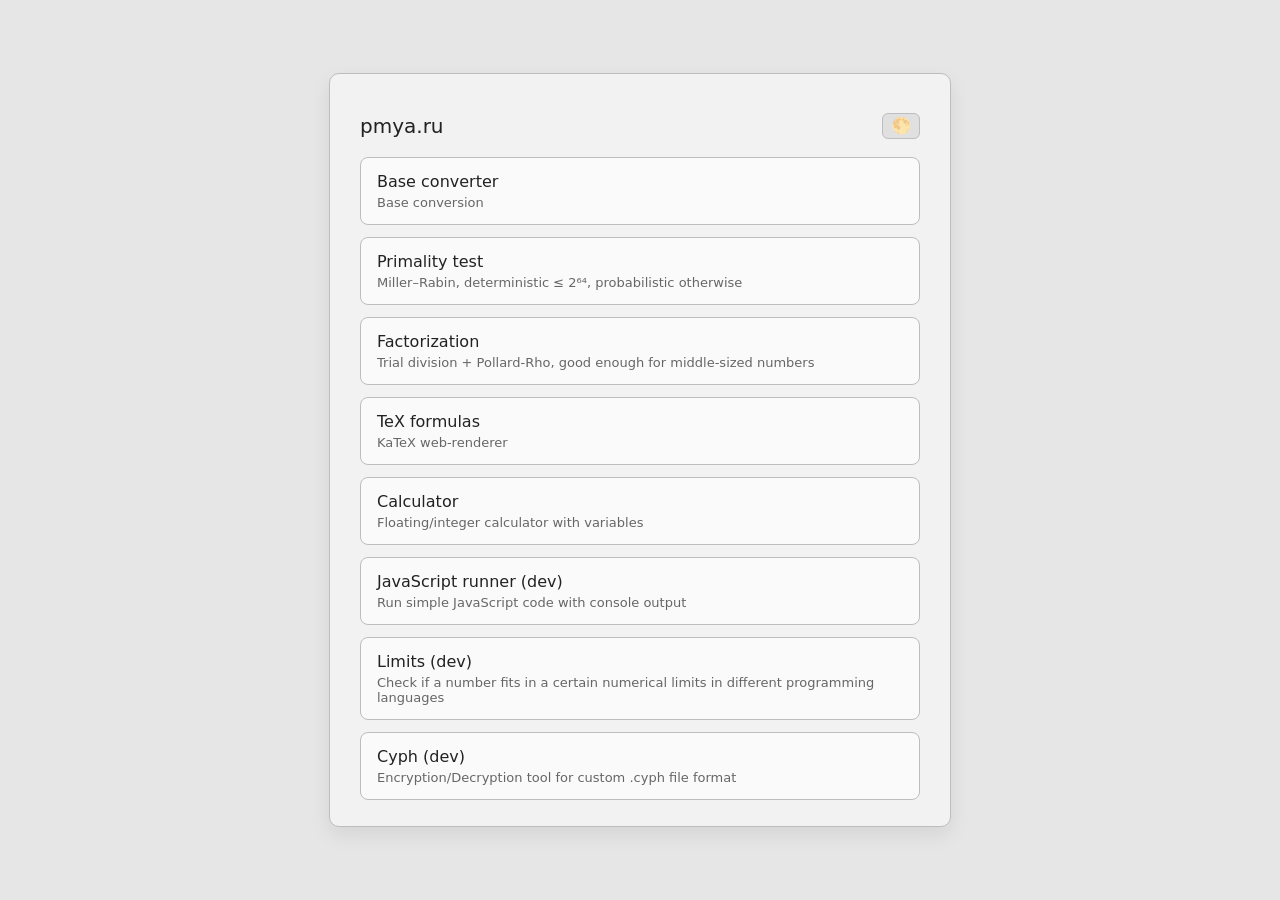
<file: index.html>
<!doctype html>
<html lang="en">
<head>
  <meta charset="utf-8">
  <title>pmya.ru — simple static math and programming tools</title>
  <meta name="description" content="Collection of simple static web tools for everyday mathematical and programming tasks.">
  <link rel="icon" href="/favicon.ico" sizes="any">
  <style>
    :root {
      --bg: #e6e6e6;
      --panel: #f2f2f2;
      --border: #bdbdbd;
      --text: #222;
      --muted: #666;
      --item-bg: #fafafa;
      --item-hover: #ffffff;
      --toggle-bg: #e0e0e0;
    }


    html, body {
      margin: 0;
      padding: 0;
      height: 100%;
      background: var(--bg);
      font-family: system-ui, -apple-system, Segoe UI, Roboto, sans-serif;
      color: var(--text);
    }

    body {
      display: flex;
      align-items: center;
      justify-content: center;
    }

    .panel {
      background: var(--panel);
      border: 1px solid var(--border);
      border-radius: 10px;
      padding: 26px 30px;
      box-shadow: 0 8px 20px rgba(0,0,0,0.08);
      width: 560px;
      max-width: 92%;
    }

    .title {
      font-size: 20px;
      font-weight: 500;
      margin-bottom: 18px;
      display: flex;
      align-items: center;
      justify-content: space-between;
    }

    .toggle {
      background: var(--toggle-bg);
      border: 1px solid var(--border);
      border-radius: 6px;
      padding: 4px 8px;
      cursor: pointer;
      font-size: 16px;
      line-height: 1;
      color: var(--text);
    }

    .toggle:hover {
      opacity: 0.8;
    }

    .subtitle {
      font-size: 13px;
      color: var(--muted);
      margin-bottom: 18px;
    }

    .list {
      display: flex;
      flex-direction: column;
      gap: 12px;
    }

    a.item {
      display: block;
      text-decoration: none;
      color: inherit;
      border: 1px solid var(--border);
      border-radius: 8px;
      padding: 14px 16px;
      background: var(--item-bg);
    }

    a.item:hover {
      background: var(--item-hover);
    }

    .item-title {
      font-size: 16px;
      font-weight: 500;
      margin-bottom: 4px;
    }

    .item-desc {
      font-size: 13px;
      color: var(--muted);
    }

    @media (max-width: 480px) {
      body {
        align-items: flex-start;
        padding: 16px;
      }

      .panel {
        width: 100%;
        max-width: 100%;
        padding: 18px 16px;
        border-radius: 12px;
      }

      .title {
        font-size: 22px;
        margin-bottom: 14px;
      }

      .list {
        gap: 12px;
      }

      a.item {
        padding: 16px 16px;
        border-radius: 12px;
        min-height: 56px;
      }

      .item-title {
        font-size: 18px;
        margin-bottom: 6px;
      }

      .item-desc {
        font-size: 14px;
      }
    }

    @media (hover: none) {
      a.item:active {
        background: var(--item-hover);
      }
    }
  </style>
  <link rel="stylesheet" href="./theme.css">
  <script src="./theme.js"></script>
</head>

<body>
  <div class="panel">
    <h1 class="title">
      pmya.ru
      <button class="toggle" id="theme-toggle" aria-label="Toggle dark mode">☀️</button>
    </h1>

    <div class="list">
      <a class="item" href="./convert/">
        <div class="item-title">Base converter</div>
        <div class="item-desc">Base conversion</div>
      </a>
      <a class="item" href="./primetest/">
        <div class="item-title">Primality test</div>
        <div class="item-desc">Miller–Rabin, deterministic ≤ 2⁶⁴, probabilistic otherwise</div>
      </a>
      <a class="item" href="./factor/">
        <div class="item-title">Factorization</div>
        <div class="item-desc">Trial division + Pollard-Rho, good enough for middle-sized numbers</div>
      </a>
      <a class="item" href="./texfast/">
        <div class="item-title">TeX formulas</div>
        <div class="item-desc">KaTeX web-renderer</div>
      </a>
      <a class="item" href="./calc/">
        <div class="item-title">Calculator</div>
        <div class="item-desc">Floating/integer calculator with variables</div>
      </a>
      <a class="item" href="./JS_runner/">
        <div class="item-title">JavaScript runner (dev)</div>
        <div class="item-desc">Run simple JavaScript code with console output</div>
      </a>
      <a class="item" href="./limits/">
        <div class="item-title">Limits (dev)</div>
        <div class="item-desc">Check if a number fits in a certain numerical limits in different programming languages</div>
      </a>
      <a class="item" href="./cyph/">
        <div class="item-title">Cyph (dev)</div>
        <div class="item-desc">Encryption/Decryption tool for custom .cyph file format</div>
      </a>
    </div>
  </div>

  <script src="mobile.js"></script>
  <script>
    if ("serviceWorker" in navigator) {
      navigator.serviceWorker.register("/sw.js");
    }
  </script>
</body>
</html>
</file>
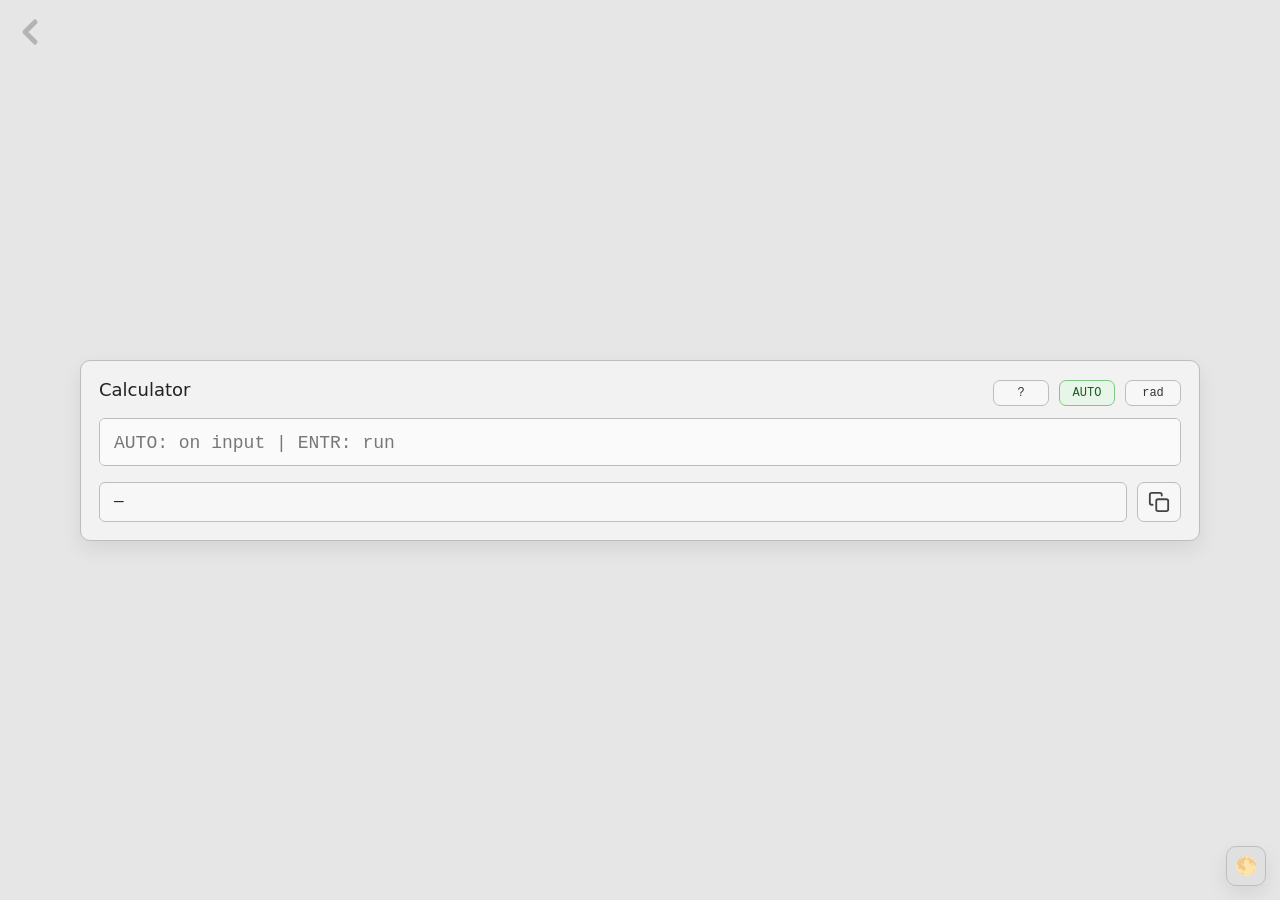
<file: calc/index.html>
<!doctype html>
<html lang="ru">
<head>
  <meta charset="utf-8">
  <meta name="viewport" content="width=device-width,initial-scale=1">
  <title>Calculator</title>
  <link rel="stylesheet" href="./style.css">
  <link rel="stylesheet" href="../theme.css">
  <script src="../theme.js"></script>
</head>

<body>
    <a href="../" class="nav-home" aria-label="home">
    <svg viewBox="0 0 24 24" width="40" height="40"
         fill="none" stroke="currentColor" stroke-width="3"
         stroke-linecap="round" stroke-linejoin="round">
      <polyline points="15 18 9 12 15 6"></polyline>
    </svg>
  </a>

  <div class="layout">
    <div class="panel panel-help" id="helpPanel" style="display:none">
      <div class="help-head">
        <div class="help-title">Help</div>
        <button class="btn" id="btnHelpClose">close</button>
      </div>

      <div class="help-body">
        <div class="help-section">
          <div class="help-h">Operators</div>
          <div class="help-line"><span class="mono">+ - * / % ^ !</span></div>
        </div>

        <div class="help-section">
          <div class="help-h">Constants</div>
          <div class="help-line"><span class="mono">pi, e, phi</span></div>
          <div class="help-line"><span class="mono">ans</span> previous answer</div>
        </div>

        <div class="help-section">
          <div class="help-h">BigInt functions</div>
          <div class="help-line"><span class="mono">gcd(a,b), lcm(a,b)</span></div>
          <div class="help-line"><span class="mono">powmod(a,e,m)</span></div>
          <div class="help-line"><span class="mono">C(n,k), fib(n)</span></div>
          <div class="help-line"><span class="mono">sqrt(n), abs(n)</span></div>
        </div>

        <div class="help-section">
          <div class="help-h">Double functions</div>
          <div class="help-line"><span class="mono">sin(x), cos(x), tan(x), tg(x), ctg(x)</span></div>
          <div class="help-line"><span class="mono">arcsin(x), arccos(x), arctan(x), arctg(x), arcctg(x), arccot(x)</span></div>
          <div class="help-line"><span class="mono">ln(x), lg(x), log(base, x)</span></div>
          <div class="help-line"><span class="mono">sqrt(x), abs(x)</span></div>
          <div class="help-line"><span class="mono">ceil(x), floor(x), round(x)</span></div>
        </div>

        <div class="help-section">
          <div class="help-h">Directives</div>
          <div class="help-line"><span class="mono">#deg #rad</span> — trigonometry mode</div>
          <div class="help-line"><span class="mono">#clear</span>, <span class="mono">#cls</span> — clear variables and reset <span class="mono">ans</span></div>
          <div class="help-line"><span class="mono">#timeout=&lt;ms&gt;</span> — execution time limit</div>
          <div class="help-line"><span class="mono">#repeat n</span> — repeat following block <span class="mono">n</span> times</div>
          <div class="help-line"><span class="mono">#repeat n m</span> — repeat next <span class="mono">n</span> lines <span class="mono">m</span> times</div>
        </div>

        <div class="help-section">
          <div class="help-h">Input</div>
          <div class="help-line"><span class="mono">AUTO</span> — run on input</div>
          <div class="help-line"><span class="mono">ENTR</span> — run (when AUTO off)</div>
        </div>
      </div>
    </div>

    <div class="panel panel-calc">
      <div class="top">
        <div class="title">
          Calculator <span class="mode" id="modeBadge"></span>
        </div>
        <div class="tools">
          <button class="btn" id="btnHelp" aria-label="help" title="Help">?</button>
          <button class="btn on" id="btnAuto" title="Auto run on input">AUTO</button>
          <button class="btn" id="btnDeg">rad</button>
        </div>
      </div>

      <textarea id="expr" class="expr" rows="1" spellcheck="false" autocomplete="off"
        placeholder="AUTO: on input | ENTR: run"></textarea>

      <div class="result-row">
        <div id="out" class="result ok">—</div>
        <button class="clip" id="btnCopy" aria-label="copy result" title="Copy">
          <svg viewBox="0 0 24 24" width="22" height="22"
               fill="none" stroke="currentColor" stroke-width="2"
               stroke-linecap="round" stroke-linejoin="round">
            <rect x="9" y="9" width="13" height="13" rx="2"></rect>
            <path d="M5 15H4a2 2 0 0 1-2-2V4a2 2 0 0 1 2-2h9a2 2 0 0 1 2 2v1"></path>
          </svg>
        </button>
      </div>
    </div>

    <div class="panel panel-vars" id="varsPanel" style="display:none">
      <div class="vars-head">
        <div class="vars-title">Variables</div>
        <button class="btn" id="btnVarsClear">clear</button>
      </div>
      <pre id="vars_list" class="vars"></pre>
    </div>
  </div>

  <script src="./evl.js"></script>
  <script>
    (() => {
      const $ = (id) => document.getElementById(id);

      const exprEl = $("expr");
      const outEl = $("out");
      const modeBadge = $("modeBadge");

      const varsPanel = $("varsPanel");
      const varsList = $("vars_list");
      const btnVarsClear = $("btnVarsClear");

      const btnDeg = $("btnDeg");
      const btnAuto = $("btnAuto");
      const btnCopy = $("btnCopy");

      const helpPanel = $("helpPanel");
      const btnHelp = $("btnHelp");
      const btnHelpClose = $("btnHelpClose");

      let autoRun = true;

      function autosize(){
        exprEl.style.height = "0px";
        exprEl.style.height = exprEl.scrollHeight + "px";
      }

      function refreshMode(){
        if (!window.evl || typeof evl.detect_mode !== "function") { modeBadge.textContent = ""; return; }
        const m = evl.detect_mode(exprEl.value || "");
        modeBadge.textContent = m ? ("— " + m) : "";
      }

      function refreshVarsVisibility(){
        if (!window.evl) { varsPanel.style.display = "none"; return; }
        const fk = Object.keys(evl.float_variables || {}).length;
        const bk = Object.keys(evl.bigint_variables || {}).length;
        varsPanel.style.display = (fk + bk) ? "block" : "none";
      }

      function refreshOutClass(){
        const t = (outEl.textContent || "");
        const isErr = /unknown|undefined|mismatch|insufficient|division|stack|error/i.test(t);
        outEl.classList.toggle("err", isErr);
        outEl.classList.toggle("ok", !isErr);
      }

      function setAuto(on){
        autoRun = !!on;
        btnAuto.classList.toggle("on", autoRun);
        btnAuto.textContent = autoRun ? "AUTO" : "ENTR";
        if (window.evl && typeof evl.set_auto_mode === "function") evl.set_auto_mode(autoRun);
      }

      btnDeg.addEventListener("click", () => {
        if (!window.evl) return;
        evl.trig_mode_degrees = !evl.trig_mode_degrees;
        btnDeg.textContent = evl.trig_mode_degrees ? "DEG" : "RAD";
        btnDeg.classList.toggle("on", evl.trig_mode_degrees);
        if (autoRun && window.evl_run) window.evl_run();
      });

      btnAuto.addEventListener("click", () => setAuto(!autoRun));

      btnCopy.addEventListener("click", async () => {
        const text = (outEl.textContent || "").trim();
        if (!text || text === "—") return;
        try { await navigator.clipboard.writeText(text); } catch {}
      });

      btnVarsClear.addEventListener("click", () => {
        if (!window.evl || typeof evl.clear_variables !== "function") return;
        evl.clear_variables();
        varsList.textContent = "";
        refreshVarsVisibility();
      });

      function toggleHelp(on){
        const show = (on != null) ? !!on : (helpPanel.style.display === "none");
        helpPanel.style.display = show ? "block" : "none";
      }

      btnHelp.addEventListener("click", () => toggleHelp());
      btnHelpClose.addEventListener("click", () => toggleHelp(false));

      document.addEventListener("keydown", (e) => {
        if (e.key === "Escape") toggleHelp(false);
      });

      const mo = new MutationObserver(() => {
        refreshOutClass();
        refreshVarsVisibility();
      });
      mo.observe(outEl, { childList: true, characterData: true, subtree: true });
      mo.observe(varsList, { childList: true, characterData: true, subtree: true });

      exprEl.addEventListener("input", () => {
        autosize();
        refreshMode();
        if (autoRun && window.evl_run) window.evl_run();
      });

      autosize();
      refreshMode();
      refreshOutClass();
      refreshVarsVisibility();
      setAuto(true);
    })();
  </script>

  <script src="mobile.js"></script>
  <script>
    if ("serviceWorker" in navigator) {
      navigator.serviceWorker.register("./sw.js");
    }
  </script>
</body>
</html>
</file>
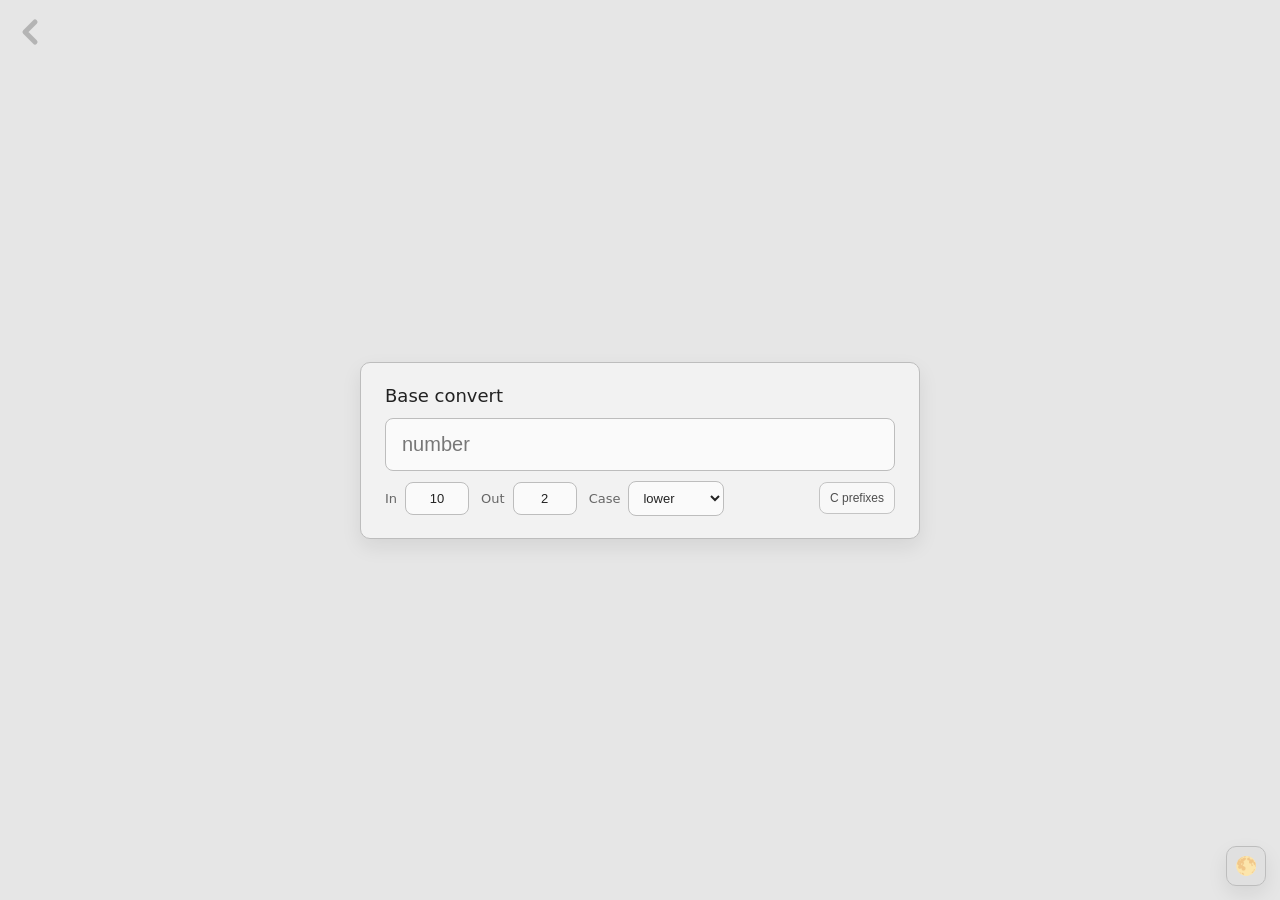
<file: convert/index.html>
<!DOCTYPE html>
<html lang="ru">
<head>
  <meta charset="utf-8">
  <title>Base Convert</title>
  <meta name="viewport" content="width=device-width,initial-scale=1,viewport-fit=cover">

  <style>
    :root{
      --bg:#e6e6e6;
      --panel:#f2f2f2;
      --border:#bdbdbd;
      --text:#222;
      --placeholder:#777;
      --focus:#888;
    }

    *{box-sizing:border-box}

    html,body{
      margin:0;
      padding:0;
      height:100%;
      background:var(--bg);
      font-family:system-ui,-apple-system,Segoe UI,Roboto,sans-serif;
      color:var(--text);
    }

    body{
      display:flex;
      align-items:center;
      justify-content:center;
      padding:18px;
    }

   /* home arrow */
    .nav-home{
      position:fixed;
      top:12px;
      left:10px;
      color:var(--nav);
      opacity:.3;
    }
    .nav-home:hover{opacity:1;color:var(--nav)}

    /* card */
    .panel{
      background:var(--panel);
      border:1px solid var(--border);
      border-radius:10px;
      padding:22px 24px;
      box-shadow:0 8px 20px rgba(0,0,0,.08);
      width:560px;
      max-width:92%;
    }

    .title{
      display:flex;
      align-items:baseline;
      gap:10px;
      margin:0 0 12px;
      font-size:18px;
      font-weight:500;
    }

    .meta{
      margin-left:auto;
      font-size:13px;
      color:var(--muted);
      white-space:nowrap;
      font-weight:400;
    }

    /* main input */
    .inp{
      width:100%;
      padding:14px 16px;
      font-size:20px;
      border-radius:8px;
      border:1px solid var(--border);
      background:var(--surface);
      color:var(--text);
      outline:none;
    }
    .inp::placeholder{color:var(--placeholder)}
    .inp:focus{border-color:var(--focus);background:var(--surface-hover)}

    /* controls */
    .bar{
      margin-top:10px;
      display:flex;
      align-items:center;
      gap:12px;
      flex-wrap:wrap;
    }

    .ctl{
      display:flex;
      align-items:center;
      gap:8px;
      font-size:13px;
      color:var(--muted);
    }

    .mini{
      width:64px;
      padding:8px 10px;
      font-size:13px;
      border-radius:8px;
      border:1px solid var(--border);
      background:var(--surface);
      color:var(--text);
      outline:none;
      text-align:center;
      font-variant-numeric:tabular-nums;
    }
    .mini:focus{border-color:var(--focus);background:var(--surface-hover)}

    select.mini{
      width:96px;
      text-align:left;
    }

    .btnTop{
      margin-left:auto;
      border:1px solid var(--border);
      background:var(--surface);
      color:var(--strong-text);
      border-radius:8px;
      padding:8px 10px;
      font-size:12px;
      cursor:pointer;
      opacity:.85;
      user-select:none;
      white-space:nowrap;
    }
    .btnTop:hover{opacity:1}
    .btnTop:active{transform:translateY(1px)}

    /* result */
    .result{
      margin-top:14px;
      padding:10px 14px;
      border-radius:6px;
      font-size:14px;
      border:1px solid var(--border);
      background:var(--surface-2);
    }
    .result.invalid{background:var(--surface-3);color:var(--nav)}

    .line{
      display:flex;
      align-items:flex-start;
      gap:10px;
      padding:6px 0;
      border-top:1px solid var(--line);
    }
    .line:first-child{border-top:none;padding-top:0}

    .k{
      width:72px;
      flex:0 0 72px;
      color:var(--subtle-text);
      font-variant-numeric:tabular-nums;
    }

    .v{
      flex:1 1 auto;
      word-break:break-all;
      font-family:ui-monospace,SFMono-Regular,Menlo,Monaco,Consolas,"Courier New",monospace;
      font-size:13px;
      color:var(--text);
    }

    .btn{
      border:1px solid var(--border);
      background:var(--surface);
      color:var(--strong-text);
      border-radius:8px;
      padding:6px 10px;
      font-size:12px;
      cursor:pointer;
      opacity:.85;
      user-select:none;
      white-space:nowrap;
    }
    .btn:hover{opacity:1}
    .btn:active{transform:translateY(1px)}

    /* ---------- mobile ---------- */
    @media (max-width:700px){
      body{
        justify-content:flex-start;
      }

      .panel{
        margin-top:8px;
      }

      input, select, button{
        font-size:16px;
        min-height:44px;
      }

      .btnTop{
        margin-left:0;
      }

      .nav-home{
        padding:6px;
      }
    }
  </style>
  <link rel="stylesheet" href="../theme.css">
  <script src="../theme.js"></script>
</head>

<body>
    <a href="../" class="nav-home" aria-label="home">
    <svg viewBox="0 0 24 24" width="40" height="40"
         fill="none" stroke="currentColor" stroke-width="3"
         stroke-linecap="round" stroke-linejoin="round">
      <polyline points="15 18 9 12 15 6"></polyline>
    </svg>
  </a>

  <div class="panel">
    <div class="title">
      Base convert
      <span class="meta" id="meta"></span>
    </div>

    <input id="inp" class="inp" type="text" placeholder="number"
           autocomplete="off" spellcheck="false">

    <div class="bar">
      <div class="ctl">In
        <input id="baseIn" class="mini" type="text" inputmode="numeric"
               value="10" autocomplete="off" spellcheck="false">
      </div>

      <div class="ctl">Out
        <input id="baseOut" class="mini" type="text" inputmode="numeric"
               value="2" autocomplete="off" spellcheck="false">
      </div>

      <div class="ctl">Case
        <select id="caseMode" class="mini">
          <option value="lower" selected>lower</option>
          <option value="upper">upper</option>
        </select>
      </div>

      <button id="cPrefixes" class="btnTop" type="button">
        C prefixes
      </button>
    </div>

    <div id="out" class="result"></div>
  </div>

  <script src="./convert.js"></script>
  <script>
    if ("serviceWorker" in navigator)
      navigator.serviceWorker.register("./sw.js");
  </script>
</body>
</html>
</file>
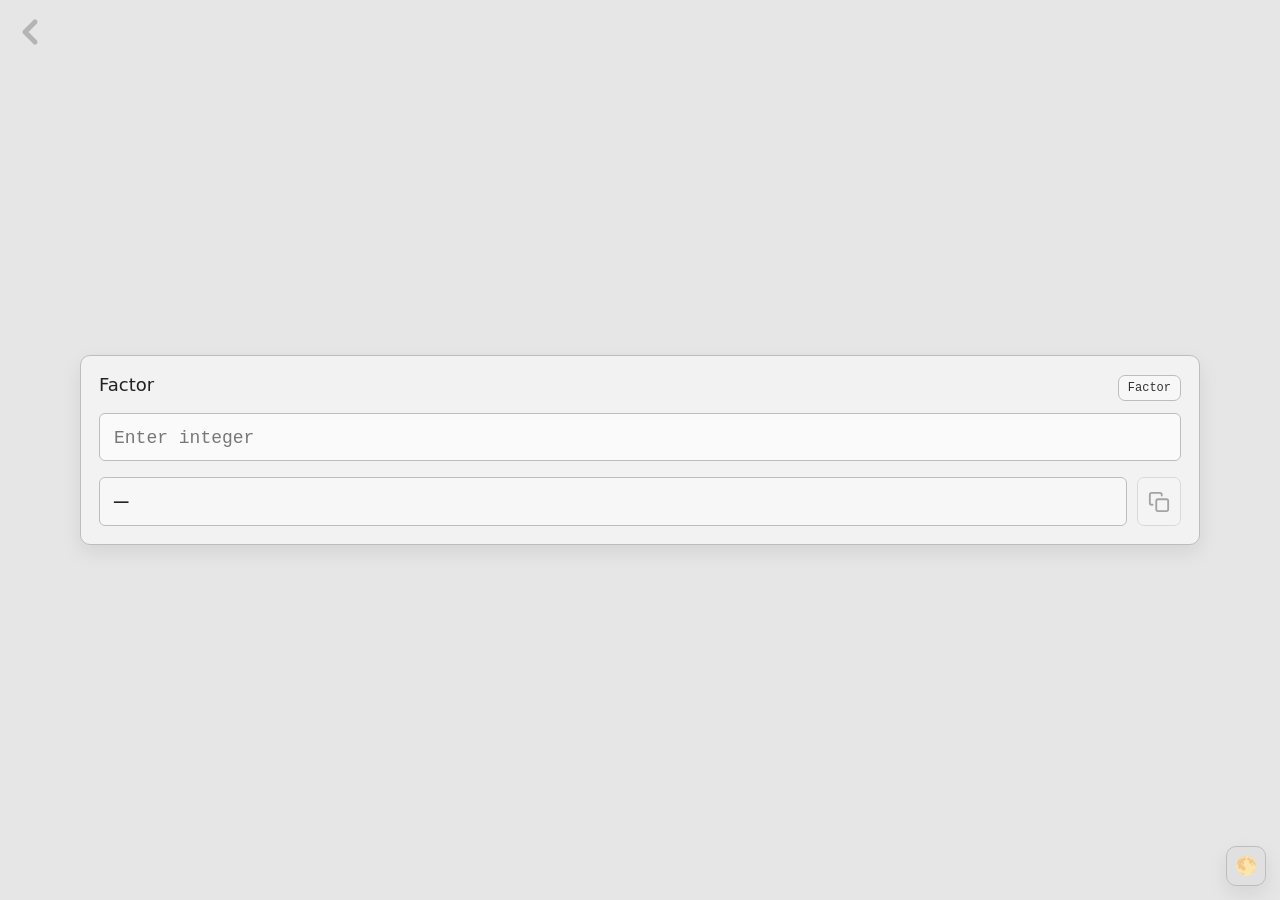
<file: factor/index.html>
<!doctype html>
<html lang="ru">
<head>
  <meta charset="utf-8">
  <meta name="viewport" content="width=device-width,initial-scale=1">
  <title>Factor</title>
  <link rel="stylesheet" href="./style.css">
  <link rel="stylesheet" href="../theme.css">
  <script src="../theme.js"></script>
</head>

<body>
    <a href="../" class="nav-home" aria-label="home">
    <svg viewBox="0 0 24 24" width="40" height="40"
         fill="none" stroke="currentColor" stroke-width="3"
         stroke-linecap="round" stroke-linejoin="round">
      <polyline points="15 18 9 12 15 6"></polyline>
    </svg>
  </a>

  <div class="layout">
    <div class="panel panel-calc">
      <div class="top">
        <div class="title">Factor</div>
        <div class="tools">
          <button class="btn" id="factorBtn" type="button">Factor</button>
        </div>
      </div>

      <textarea id="n" class="expr" rows="1" spellcheck="false" autocomplete="off"
        placeholder="Enter integer"></textarea>

      <div class="result-row">
        <div id="out" class="result ok">—</div>
        <button class="clip" id="btnCopy" aria-label="copy json" title="Copy JSON" disabled>
          <svg viewBox="0 0 24 24" width="22" height="22"
               fill="none" stroke="currentColor" stroke-width="2"
               stroke-linecap="round" stroke-linejoin="round">
            <rect x="9" y="9" width="13" height="13" rx="2"></rect>
            <path d="M5 15H4a2 2 0 0 1-2-2V4a2 2 0 0 1 2-2h9a2 2 0 0 1 2 2v1"></path>
          </svg>
        </button>
      </div>
    </div>
  </div>

  <script src="./factor.js"></script>

  <script>
    if ("serviceWorker" in navigator) {
      navigator.serviceWorker.register("./sw.js");
    }
  </script>
</body>
</html>
</file>
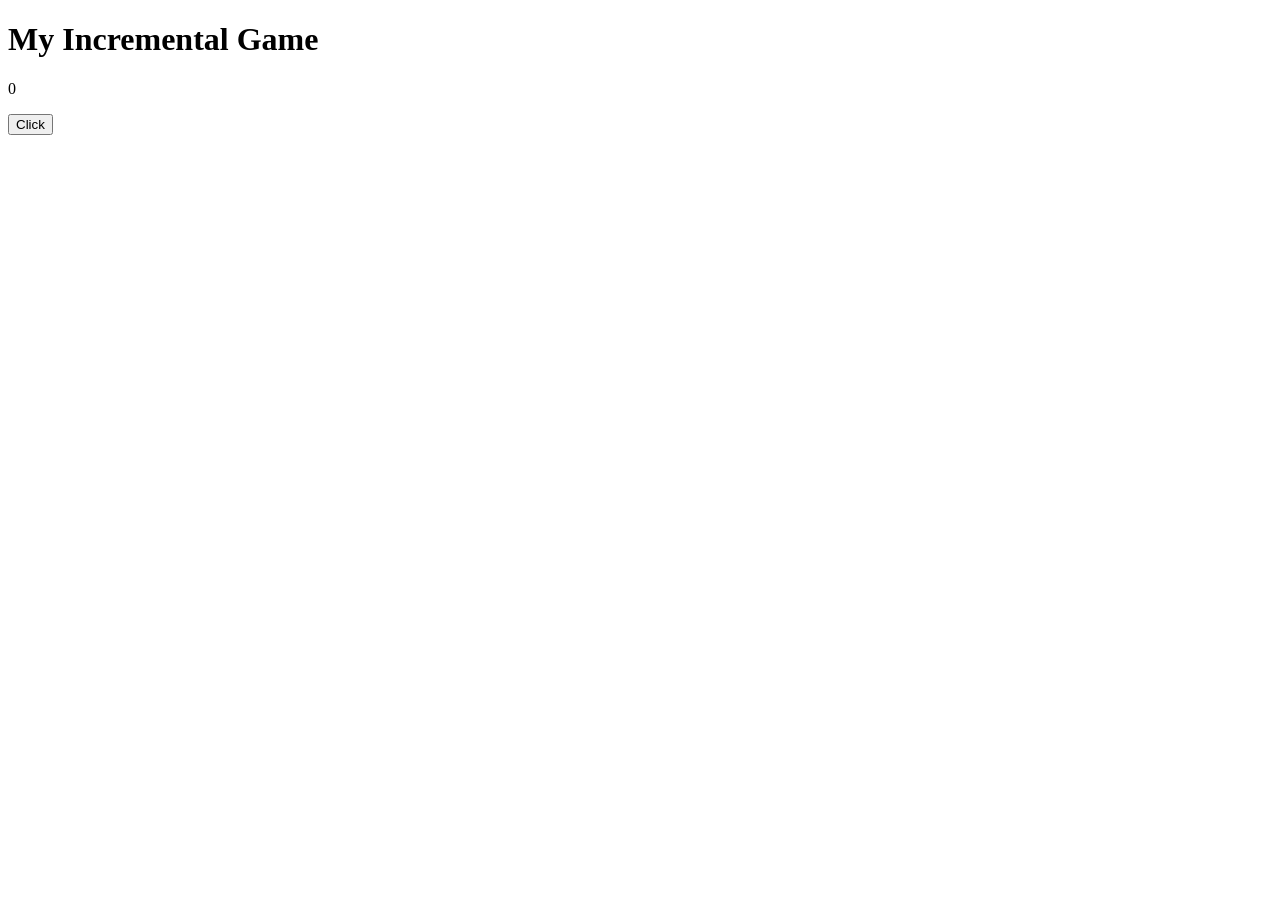
<file: game/index.html>
<!doctype html>
<html>
  <head>
    <meta charset="utf-8">
    <title>My Incremental Game</title>
  </head>

  <body>
    <h1>My Incremental Game</h1>

    <p id="score">0</p>
    <button id="clickButton">Click</button>

    <!-- Load our game code -->
    <script src="game.js"></script>
  </body>
</html>
</file>
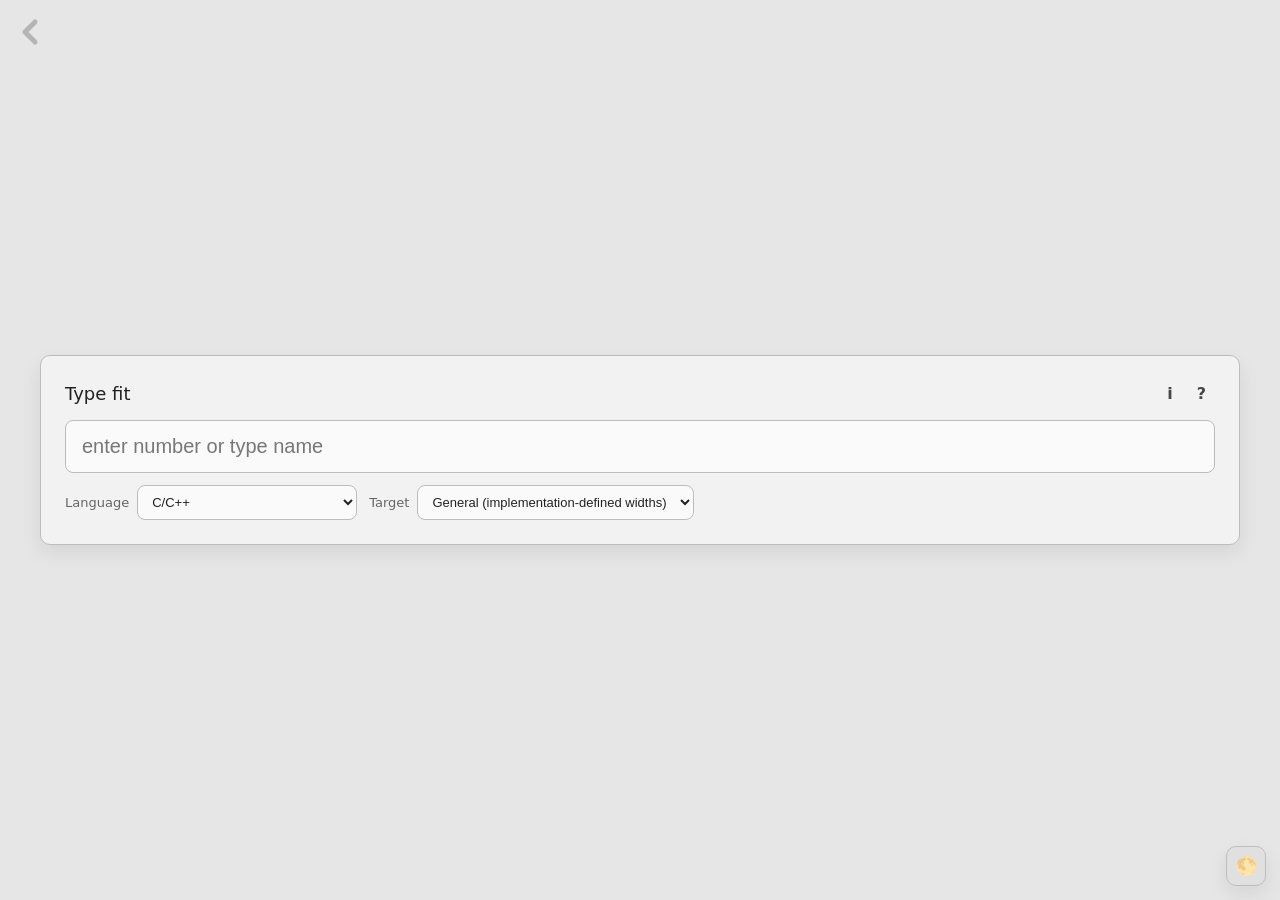
<file: limits/index.html>
<!DOCTYPE html>
<html lang="ru">
<head>
  <meta charset="utf-8">
  <title>Type fit</title>
  <meta name="viewport" content="width=device-width,initial-scale=1">
  <link rel="stylesheet" href="./style.css">
  <link rel="stylesheet" href="../theme.css">
  <script src="../theme.js"></script>
</head>

<body>
   <a href="../" class="nav-home" aria-label="home">
    <svg viewBox="0 0 24 24" width="40" height="40"
         fill="none" stroke="currentColor" stroke-width="3"
         stroke-linecap="round" stroke-linejoin="round">
      <polyline points="15 18 9 12 15 6"></polyline>
    </svg>
  </a>

  <div class="panel">
    <div class="title">
      <span class="title-text">Type fit</span>
      <span id="meta" class="meta"></span>
      <div class="title-btns">
        <button id="refsBtn" class="icon-btn" aria-label="references">i</button>
        <button id="legendBtn" class="icon-btn" aria-label="legend">?</button>
      </div>
    </div>

    <div id="legendBox" class="popover hidden" role="dialog" aria-label="legend">
      <div class="legend">
        <span><b>exact</b> — value preserved</span>
        <span><b>rounding</b> — representable with loss of precision</span>
        <span><b>conversion</b> — defined value change (e.g. unsigned wrap)</span>
        <span><b>implementation-defined</b> — depends on implementation</span>
        <span><b>reject</b> — not representable</span>
      </div>
    </div>

    <div id="refsBox" class="popover hidden" role="dialog" aria-label="references">
      <div id="refs" class="refs"></div>
    </div>

    <input
      id="inp"
      class="inp"
      type="text"
      placeholder="enter number or type name"
      autocomplete="off"
      spellcheck="false"
    >

    <div class="bar">
      <div class="ctl">
        Language
        <select id="lang"></select>
      </div>

      <div class="ctl">
        Target
        <select id="target"></select>
      </div>
    </div>

    <div id="out" class="result"></div>
  </div>

  <script src="./fit.js"></script>
  <script src="./info.js"></script>
  <script>
    if ("serviceWorker" in navigator) navigator.serviceWorker.register("./sw.js");
  </script>
</body>
</html>
</file>
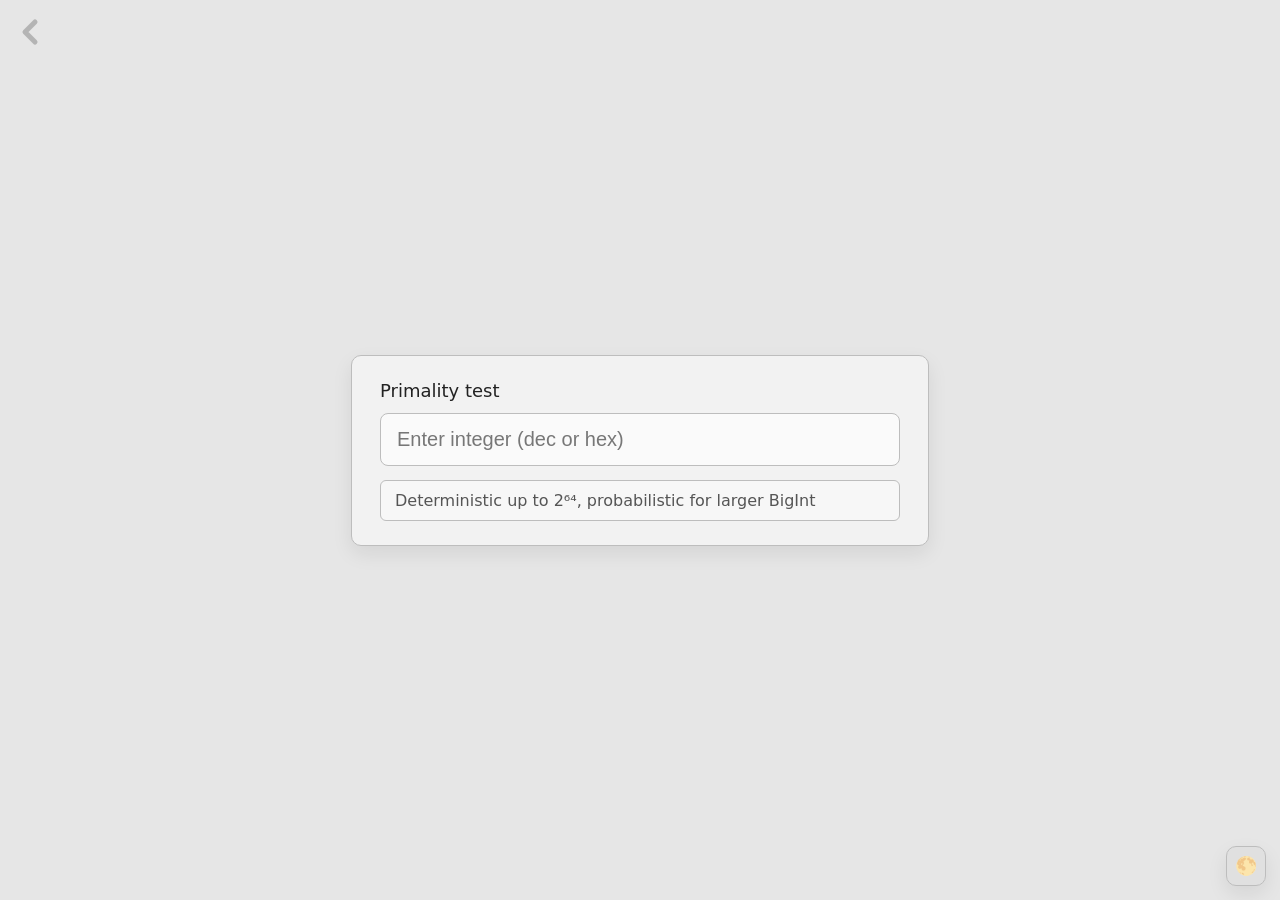
<file: primetest/index.html>
<!DOCTYPE html>
<html lang="ru">
<head>
  <meta charset="utf-8">
  <title>Primality Test</title>
  <meta name="viewport" content="width=device-width,initial-scale=1">
  <style>
    :root {
      --bg: #e6e6e6;
      --panel: #f2f2f2;
      --border: #bdbdbd;
      --text: #222;
      --placeholder: #777;
      --focus: #888;
    }

    html, body {
      margin: 0;
      padding: 0;
      height: 100%;
      background: var(--bg);
      font-family: system-ui, -apple-system, Segoe UI, Roboto, sans-serif;
      color: var(--text);
    }

    body {
      display: flex;
      align-items: center;
      justify-content: center;
    }

    .panel {
      background: var(--panel);
      border: 1px solid var(--border);
      border-radius: 10px;
      padding: 24px 28px;
      box-shadow: 0 8px 20px rgba(0,0,0,0.08);
      width: 520px;
      max-width: 90%;
    }

    .title {
      font-size: 18px;
      margin-bottom: 12px;
      font-weight: 500;
    }

    input[type="text"] {
      width: 100%;
      box-sizing: border-box;
      font-size: 20px;
      padding: 14px 16px;
      border-radius: 8px;
      border: 1px solid var(--border);
      background: var(--surface);
      color: var(--text);
      outline: none;
    }

    input[type="text"]::placeholder {
      color: var(--placeholder);
    }

    input[type="text"]:focus {
      border-color: var(--focus);
      background: var(--surface-hover);
    }

    .hint {
      margin-top: 10px;
      font-size: 13px;
      color: var(--muted);
    }
    
    .result {
    margin-top: 14px;
    padding: 10px 14px;
    border-radius: 6px;
    font-size: 16px;
    border: 1px solid var(--border);
    background: var(--surface-2);
    }

    .result.neutral {
    color: var(--subtle-text);
    }

    .result.prime {
    color: var(--success-text);
    background: var(--success-bg);
    border-color: var(--success-border);
    }

    .result.composite {
    color: var(--danger-text);
    background: var(--danger-bg);
    border-color: var(--danger-border);
    }

    .result.invalid {
    color: var(--nav);
    background: var(--surface-3);
    }

   /* home arrow */
    .nav-home{
      position:fixed;
      top:12px;
      left:10px;
      color:var(--nav);
      opacity:.3;
    }
    .nav-home:hover{opacity:1;color:var(--nav)}
        
  </style>
  <link rel="stylesheet" href="../theme.css">
  <script src="../theme.js"></script>
</head>

<body>
  <a href="../" class="nav-home" aria-label="home">
    <svg viewBox="0 0 24 24" width="40" height="40"
        fill="none" stroke="currentColor" stroke-width="3"
        stroke-linecap="round" stroke-linejoin="round">
      <polyline points="15 18 9 12 15 6"></polyline>
    </svg>
  </a>
  
  <div class="panel">
    <div class="title">
        Primality test
        <span id="digits" style="color:var(--muted); font-weight:400;"></span>
    </div>

    <input
      id="name"
      type="text"
      placeholder="Enter integer (dec or hex)"
      autocomplete="off"
      spellcheck="false"
    >
    <div id="result" class="result neutral">
    Deterministic up to 2⁶⁴, probabilistic for larger BigInt
    </div>
   
  </div>

  <script src="test.js"></script>
  <script>
  if ("serviceWorker" in navigator) {
    navigator.serviceWorker.register("./sw.js");
  }
</script>


</body>
</html>
</file>
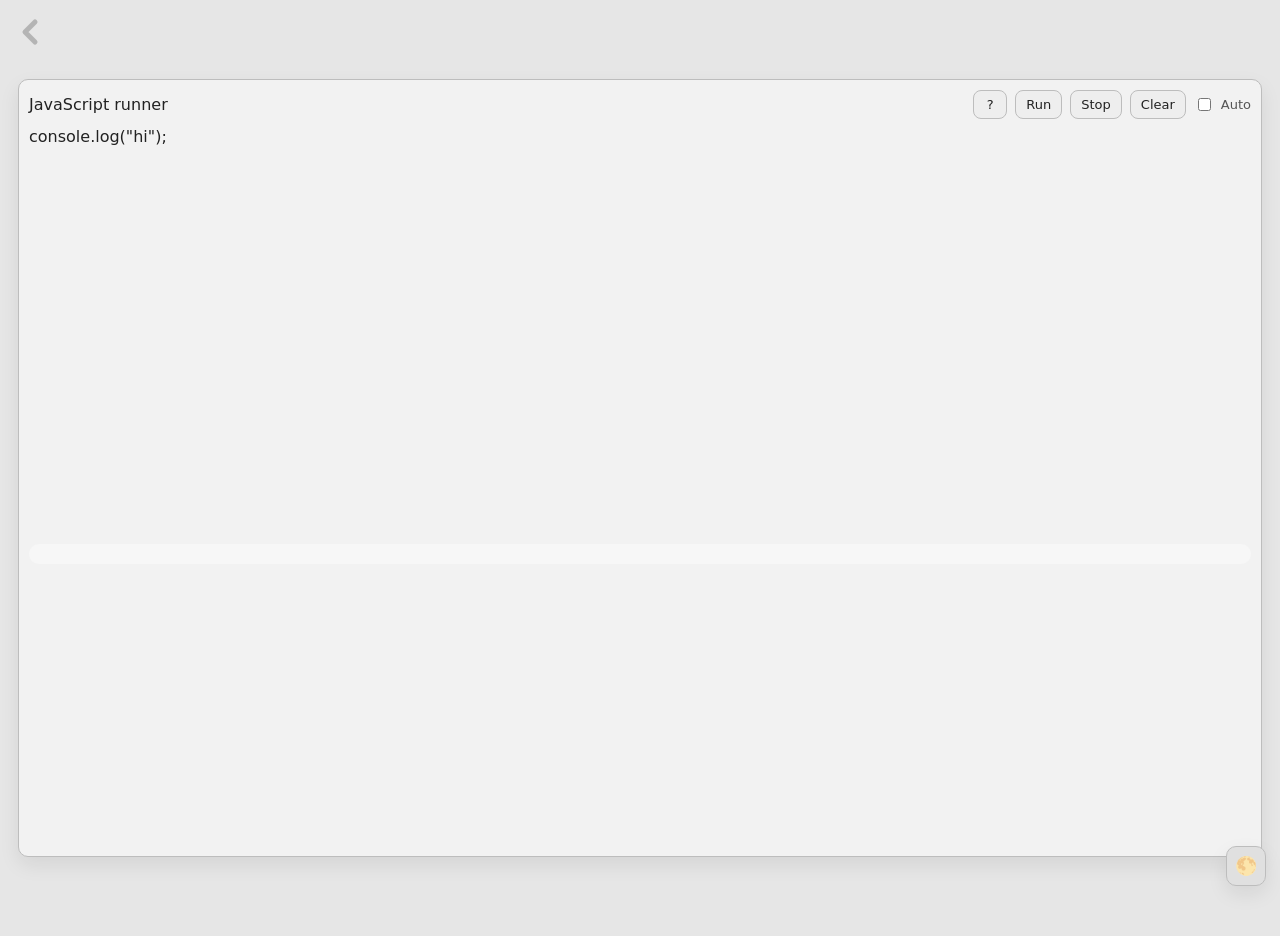
<file: JS_runner/index_nohigh.html>
<!DOCTYPE html>
<html lang="ru">
<head>
  <meta charset="utf-8">
  <meta name="viewport" content="width=device-width, initial-scale=1">
  <title>JavaScript runner</title>
  
  <link rel="stylesheet" href="./style.css">
  <link rel="stylesheet" href="../theme.css">
  <script src="../theme.js"></script>
</head>
<body>
  <a href="/" class="nav-home" aria-label="home">
    <svg viewBox="0 0 24 24" width="40" height="40"
      fill="none" stroke="currentColor" stroke-width="3"
      stroke-linecap="round" stroke-linejoin="round">
      <polyline points="15 18 9 12 15 6"></polyline>
    </svg>
  </a>

  <div class="panel" id="panel">
    <div class="title">
      <div>JavaScript runner</div>
      <div class="bar">
        <button class="btn btn-mini" id="js_help" title="Help">?</button>
        <button class="btn" id="js_run">Run</button>
        <button class="btn" id="js_stop">Stop</button>
        <button class="btn" id="js_clear">Clear</button>
        <label class="chk"><input type="checkbox" id="js_autorun">Auto</label>
      </div>
    </div>

    <div id="help_panel" hidden>
      <div class="help_grid">
        <div class="help_block">
          <h4>Как запускать</h4>
          <ul>
            <li><span class="kbd">Ctrl+Enter</span> или Run.</li>
            <li>Stop пересоздаёт sandbox (убивает зависший код).</li>
            <li>Вывод: <span class="kbd">console.log/info/warn/error</span>.</li>
            <li>Нет подсветки синтаксиса, для этого есть версия с Prism</li>
          </ul>
        </div>

        <div class="help_block">
          <h4>Ограничения</h4>
          <ul>
            <li>Код исполняется в sandboxed iframe (allow-scripts).</li>
            <li>Нет доступа к DOM этой страницы.</li>
            <li>Нет доступа к cookies / localStorage этой страницы.</li>
            <li><span class="kbd">fetch</span> упирается в CORS.</li>
            <li>Бесконечные циклы грузят CPU до Stop/закрытия вкладки.</li>
            
          </ul>
        </div>
      </div>

      <div class="help_links">
        <a href="https://developer.mozilla.org/en-US/docs/Web/JavaScript" target="_blank" rel="noopener">MDN JS</a>
        <a href="https://developer.mozilla.org/en-US/docs/Web/API/Console" target="_blank" rel="noopener">Console</a>
        <a href="https://developer.mozilla.org/en-US/docs/Web/API/Fetch_API" target="_blank" rel="noopener">Fetch</a>
      </div>
    </div>

    <div class="split">
      <div class="codewrap">
        <!-- textarea editor: keeps native Ctrl+Z/Ctrl+Y -->
        <textarea id="js_code" spellcheck="false" autocomplete="off" autocapitalize="off"
          aria-label="JavaScript code editor"
          style="width:100%;height:100%;resize:none;border:0;outline:0;background:transparent;color:inherit;font:inherit;padding:0;margin:0;"></textarea>
      </div>
      <pre id="js_console" tabindex="0"></pre>
    </div>

    <iframe id="js_sandbox" sandbox="allow-scripts" style="display:none"></iframe>
  </div>

  <script>
  (() => {
    const codeEl = document.getElementById("js_code");
    const outEl  = document.getElementById("js_console");
    const runBtn = document.getElementById("js_run");
    const stopBtn= document.getElementById("js_stop");
    const clrBtn = document.getElementById("js_clear");
    const autoEl = document.getElementById("js_autorun");
    const helpBtn = document.getElementById("js_help");
    const helpPanel = document.getElementById("help_panel");

    const KEY = "jsrunner_code_v1";
    const HELPKEY = "jsrunner_help_open_v1";

    let fr = document.getElementById("js_sandbox");
    let tRun = 0;

    function getText(){ return codeEl.value.replace(/\r/g, ""); }
    function setText(s){ codeEl.value = s; }

    function fmt(x){
      if (x instanceof Error) return x.stack || x.message || String(x);
      if (typeof x === "string") return x;
      try { return JSON.stringify(x); } catch { return String(x); }
    }

    function print(type, args){
      const msg = (args || []).map(fmt).join(" ");
      outEl.textContent += (type ? (type + ": ") : "") + msg + "\n";
      outEl.scrollTop = outEl.scrollHeight;
    }

    function stop(){
      const p = fr.parentNode;
      const nf = fr.cloneNode(false);
      nf.id = fr.id;
      nf.sandbox = fr.sandbox;
      nf.style.display = "none";
      p.replaceChild(nf, fr);
      fr = nf;
    }

    function run(){
      outEl.textContent = "";
      const user = getText();

      const src = `<!doctype html><meta charset="utf-8">
<script>
(() => {
  const send = (type, args) => parent.postMessage({__jsrunner:1,type,args}, "*");
  const wrap = (fn, type) => (...a) => {
    try { send(type, a); } catch {}
    try { fn(...a); } catch {}
  };

  console.log   = wrap(console.log, "");
  console.info  = wrap(console.info, "info");
  console.warn  = wrap(console.warn, "warn");
  console.error = wrap(console.error, "error");

  addEventListener("error", e => {
    send("error", [e.message + " @ " + e.filename + ":" + e.lineno + ":" + e.colno]);
  });

  addEventListener("unhandledrejection", e => {
    send("error", [String(e.reason)]);
  });

  const __t0 = performance.now();

  try {
${user}
  } catch (e) {
    send("error", [e && (e.stack || e.message) ? (e.stack || e.message) : String(e)]);
  }

  const __dt = performance.now() - __t0;

  let __s;
  if (__dt >= 1000)       __s = (__dt / 1000).toFixed(2) + "s";
  else if (__dt >= 1)     __s = (__dt).toFixed(2) + "ms";
  else                    __s = (__dt * 1000).toFixed(2) + "us";

  send("info", ["exec time:", __s]);
})();
<\/script>`;

      fr.srcdoc = src;
      try { localStorage.setItem(KEY, user); } catch {}
    }

    function scheduleRun(){
      clearTimeout(tRun);
      tRun = setTimeout(run, 120);
    }

    addEventListener("message", (e) => {
      if (e.source !== fr.contentWindow) return;
      const d = e.data;
      if (!d || d.__jsrunner !== 1) return;
      print(d.type === "log" ? "" : d.type, d.args);
    });

    function setHelpOpen(open){
      helpPanel.hidden = !open;
      try{ localStorage.setItem(HELPKEY, open ? "1" : "0"); }catch{}
    }

    helpBtn.addEventListener("click", () => setHelpOpen(helpPanel.hidden));

    setText((() => {
      try{ return localStorage.getItem(KEY) || 'console.log("hi");\n'; } catch { return 'console.log("hi");\n'; }
    })());

    const savedHelp = (() => {
      try{ return localStorage.getItem(HELPKEY) === "1"; }catch{ return false; }
    })();
    setHelpOpen(savedHelp);

    runBtn.addEventListener("click", run);
    stopBtn.addEventListener("click", stop);
    clrBtn.addEventListener("click", () => { outEl.textContent = ""; });

    codeEl.addEventListener("input", () => {
      if (autoEl.checked) scheduleRun();
    });

    codeEl.addEventListener("keydown", (e) => {
      if (e.key === "Enter" && e.ctrlKey){
        e.preventDefault();
        run();
      }
      if (e.key === "Tab"){
        e.preventDefault();
        const s = codeEl.selectionStart;
        const e2 = codeEl.selectionEnd;
        const v = codeEl.value;
        codeEl.value = v.slice(0, s) + "  " + v.slice(e2);
        codeEl.selectionStart = codeEl.selectionEnd = s + 2;
      }
    });

    if ("serviceWorker" in navigator) {
      navigator.serviceWorker.register("./sw.js");
    }
  })();
  </script>
</body>
</html>
</file>
<file: theme.css>
:root {
  --bg: #e6e6e6;
  --panel: #f2f2f2;
  --panel2: #fafafa;
  --border: #bdbdbd;
  --text: #222;
  --muted: #666;
  --placeholder: #777;
  --focus: #888;
  --shadow: 0 8px 20px rgba(0,0,0,.08);

  --item-bg: #fafafa;
  --item-hover: #ffffff;
  --toggle-bg: #e0e0e0;

  --surface: #fafafa;
  --surface-2: #f7f7f7;
  --surface-3: #eeeeee;
  --surface-hover: #ffffff;
  --line: rgba(0,0,0,.06);

  --nav: #444;
  --subtle-text: #555;
  --strong-text: #333;
  --link: #223;
  --link-hover: #000;
  --accent-soft: #e8f2ff;

  --success-text: #1b5e20;
  --success-bg: #e8f5e9;
  --success-border: #81c784;

  --danger-text: #7f0000;
  --danger-bg: #fdecea;
  --danger-border: #e57373;

  --editor-bg: #f3f4f6;
  --editor-panel: #e5e7eb;
}

html {
  color-scheme: light;
}

[data-theme="dark"] {
  --bg: #1a1a1a;
  --panel: #242424;
  --panel2: #2e2e2e;
  --border: #3a3a3a;
  --text: #e8e8e8;
  --muted: #9a9a9a;
  --placeholder: #8b8b8b;
  --focus: #666;
  --shadow: 0 8px 20px rgba(0,0,0,.28);

  --item-bg: #2e2e2e;
  --item-hover: #363636;
  --toggle-bg: #333;

  --surface: #2b2b2b;
  --surface-2: #262626;
  --surface-3: #2d2d2d;
  --surface-hover: #343434;
  --line: rgba(255,255,255,.08);

  --nav: #b2b2b2;
  --subtle-text: #b5b5b5;
  --strong-text: #dddddd;
  --link: #c7d7ff;
  --link-hover: #ffffff;
  --accent-soft: #2e3f55;

  --success-text: #b8e6bf;
  --success-bg: #203326;
  --success-border: #3d6547;

  --danger-text: #ffc3c3;
  --danger-bg: #3a2323;
  --danger-border: #8e4f4f;

  --editor-bg: #1f2937;
  --editor-panel: #111827;
}

@media (prefers-color-scheme: dark) {
  :root:not([data-theme="light"]) {
    --bg: #1a1a1a;
    --panel: #242424;
    --panel2: #2e2e2e;
    --border: #3a3a3a;
    --text: #e8e8e8;
    --muted: #9a9a9a;
    --placeholder: #8b8b8b;
    --focus: #666;
    --shadow: 0 8px 20px rgba(0,0,0,.28);

    --item-bg: #2e2e2e;
    --item-hover: #363636;
    --toggle-bg: #333;

    --surface: #2b2b2b;
    --surface-2: #262626;
    --surface-3: #2d2d2d;
    --surface-hover: #343434;
    --line: rgba(255,255,255,.08);

    --nav: #b2b2b2;
    --subtle-text: #b5b5b5;
    --strong-text: #dddddd;
    --link: #c7d7ff;
    --link-hover: #ffffff;
    --accent-soft: #2e3f55;

    --success-text: #b8e6bf;
    --success-bg: #203326;
    --success-border: #3d6547;

    --danger-text: #ffc3c3;
    --danger-bg: #3a2323;
    --danger-border: #8e4f4f;

    --editor-bg: #1f2937;
    --editor-panel: #111827;
  }

  html:not([data-theme="light"]) {
    color-scheme: dark;
  }
}

[data-theme="dark"] .theme-toggle-fixed,
:root:not([data-theme="light"]) .theme-toggle-fixed {
  color-scheme: dark;
}

.theme-toggle-fixed {
  position: fixed;
  right: 14px;
  bottom: 14px;
  z-index: 1000;
  width: 40px;
  height: 40px;
  display: inline-flex;
  align-items: center;
  justify-content: center;
  border: 1px solid var(--border);
  border-radius: 10px;
  background: var(--toggle-bg);
  color: var(--text);
  box-shadow: var(--shadow);
  cursor: pointer;
  font-size: 18px;
  line-height: 1;
}
.theme-toggle-fixed:hover { opacity: .92; }
.theme-toggle-fixed:active { transform: translateY(1px); }
.theme-toggle-fixed:focus-visible {
  outline: 2px solid var(--focus);
  outline-offset: 2px;
}

[data-theme="dark"] pre[class*="language-"],
[data-theme="dark"] code[class*="language-"],
html:not([data-theme="light"]) pre[class*="language-"] ,
html:not([data-theme="light"]) code[class*="language-"] {
  background: var(--editor-bg);
  color: var(--text);
}
</file>
<file: calc/style.css>
:root{
  --bg:#e6e6e6;
  --panel:#f2f2f2;
  --border:#bdbdbd;
  --text:#222;
  --placeholder:#777;
  --focus:#888;

  --pad:18px;
  --gap:14px;

  --r-panel:10px;
  --r:7px;

  --shadow:0 6px 14px var(--line);

  --ui:system-ui,-apple-system,Segoe UI,Roboto,sans-serif;
  --mono:ui-monospace,SFMono-Regular,Menlo,Monaco,Consolas,"Courier New",monospace;
}

/* base */
*{box-sizing:border-box}
html,body{
  height:100%;
  margin:0;
  padding:0;
  background:var(--bg);
  color:var(--text);
  font-family:var(--ui);
}
body{
  display:flex;
  align-items:center;
  justify-content:center;
  padding:var(--pad);
  overflow:hidden; /* keep viewport stable; panels scroll internally */
}

/* home arrow */
.nav-home{
  position:fixed;
  top:12px;
  left:10px;
  color:var(--nav);
  opacity:.3;
}
.nav-home:hover{opacity:1;color:var(--nav)}

/* layout */
.layout{
  width:100%;
  max-width:1120px;
  display:flex;
  align-items:flex-start;
  gap:var(--gap);
  max-height:calc(100vh - (2 * var(--pad)));
}

/* panels */
.panel{
  background:var(--panel);
  border:1px solid var(--border);
  border-radius:var(--r-panel);
  padding:18px;
  box-shadow:var(--shadow);
  min-width:0;
}

.panel-help{
  width:320px;
  max-height:100%;
  overflow:auto;
}
.panel-calc{
  flex:1;
  max-height:100%;
}
.panel-vars{
  width:320px;
  max-height:100%;
  overflow:auto;
}

/* responsive */
@media (max-width:1100px){
  body{overflow:auto}         /* allow natural page flow on narrow screens */
  .layout{
    flex-direction:column;
    max-height:none;
  }
  .panel-help,.panel-vars{width:auto}
}

/* header row */
.top{
  display:flex;
  justify-content:space-between;
  align-items:baseline;
  gap:10px;
  margin-bottom:12px;
}
.title{font-size:18px;font-weight:450}
.mode{font-size:13px;color:var(--muted);font-weight:400;margin-left:8px}

.tools{
  display:flex;
  align-items:center;
  gap:10px;
}

/* buttons */
.btn{
  border:1px solid var(--border);
  background:var(--surface-2);
  border-radius:var(--r);
  padding:5px 9px;
  font-size:12px;
  color:var(--strong-text);
  cursor:pointer;
  user-select:none;
}
.btn:hover{border-color:var(--focus);background:var(--surface-hover)}
.btn:active{transform:translateY(1px)}
.btn.on{border-color:var(--success-border);background:var(--success-bg);color:var(--success-text)}

/* mode buttons: stable width + monospace */
.tools .btn{
  font-family:var(--mono);
  font-variant-numeric:tabular-nums;
  min-width:56px;
  text-align:center;
}

/* textarea */
.expr{
  width:100%;
  font-family:var(--mono);
  font-size:18px;
  line-height:1.35;

  padding:12px 14px;
  border-radius:6px;
  border:1px solid var(--border);
  background:var(--surface);
  color:var(--text);
  outline:none;

  resize:none;
  overflow:auto;
  max-height:180px;
  white-space:pre-wrap;
}
.expr::placeholder{color:var(--placeholder)}
.expr:focus{border-color:var(--focus);background:var(--surface-hover)}

/* result */
.result-row{
  margin-top:12px;
  display:flex;
  align-items:stretch;
  gap:10px;
}
.result{
  flex:1;
  min-height:22px;

  padding:10px 14px;
  border-radius:6px;
  border:1px solid var(--border);
  background:var(--surface-2);

  font-family:var(--mono);
  font-size:16px;

  overflow-wrap:anywhere;
  word-break:break-word;
  white-space:pre-wrap;
}
.result.ok{color:var(--text)}
.result.err{color:var(--danger-text);background:var(--danger-bg);border-color:var(--danger-border)}

.clip{
  width:44px;
  border:1px solid var(--border);
  background:var(--surface-2);
  border-radius:var(--r);
  display:grid;
  place-items:center;
  cursor:pointer;
  color:var(--nav);
}
.clip:hover{border-color:var(--focus);background:var(--surface-hover)}
.clip:active{transform:translateY(1px)}

/* vars + help headers */
.vars-head,.help-head{
  display:flex;
  justify-content:space-between;
  align-items:center;
  gap:10px;
  margin-bottom:8px;
}
.vars-title,.help-title{font-size:12px;color:var(--placeholder)}

.vars{
  margin:0;
  font-family:var(--mono);
  font-size:13px;
  color:var(--strong-text);

  overflow-wrap:anywhere;
  word-break:break-word;
  white-space:pre-wrap;
}

/* help */
.help-body{font-size:13px;color:var(--strong-text)}
.help-section{margin-top:10px}
.help-section:first-child{margin-top:0}
.help-h{font-size:12px;color:var(--placeholder);margin-bottom:6px}
.help-line{line-height:1.35;margin:2px 0}
.mono{font-family:var(--mono)}
</file>
<file: factor/style.css>
:root{
  --bg:#e6e6e6;
  --panel:#f2f2f2;
  --border:#bdbdbd;
  --text:#222;
  --placeholder:#777;
  --focus:#888;

  --pad:18px;
  --gap:14px;

  --r-panel:10px;
  --r:7px;

  --shadow:0 6px 14px var(--line);

  --ui:system-ui,-apple-system,Segoe UI,Roboto,sans-serif;
  --mono:ui-monospace,SFMono-Regular,Menlo,Monaco,Consolas,"Courier New",monospace;
}

/* base */
*{box-sizing:border-box}
html,body{
  height:100%;
  margin:0;
  padding:0;
  background:var(--bg);
  color:var(--text);
  font-family:var(--ui);
}
body{
  display:flex;
  align-items:center;
  justify-content:center;
  padding:var(--pad);
  overflow:hidden;
}

/* home arrow */
.nav-home{
  position:fixed;
  top:12px;
  left:10px;
  color:var(--nav);
  opacity:.3;
}
.nav-home:hover{opacity:1;color:var(--nav)}

/* layout */
.layout{
  width:100%;
  max-width:1120px;
  display:flex;
  align-items:flex-start;
  gap:var(--gap);
  max-height:calc(100vh - (2 * var(--pad)));
}

/* panels */
.panel{
  background:var(--panel);
  border:1px solid var(--border);
  border-radius:var(--r-panel);
  padding:18px;
  box-shadow:var(--shadow);
  min-width:0;
}

.panel-help{
  width:320px;
  max-height:100%;
  overflow:auto;
}
.panel-calc{
  flex:1;
  max-height:100%;
}
.panel-vars{
  width:320px;
  max-height:100%;
  overflow:auto;
}

/* responsive */
@media (max-width:1100px){
  body{overflow:auto}
  .layout{
    flex-direction:column;
    max-height:none;
  }
  .panel-help,.panel-vars{width:auto}
}

/* header row */
.top{
  display:flex;
  justify-content:space-between;
  align-items:baseline;
  gap:10px;
  margin-bottom:12px;
}
.title{font-size:18px;font-weight:450}
.mode{font-size:13px;color:var(--muted);font-weight:400;margin-left:8px}

.tools{
  display:flex;
  align-items:center;
  gap:10px;
}

/* buttons */
.btn{
  border:1px solid var(--border);
  background:var(--surface-2);
  border-radius:var(--r);
  padding:5px 9px;
  font-size:12px;
  color:var(--strong-text);
  cursor:pointer;
  user-select:none;
}
.btn:hover{border-color:var(--focus);background:var(--surface-hover)}
.btn:active{transform:translateY(1px)}
.btn.on{border-color:var(--success-border);background:var(--success-bg);color:var(--success-text)}

/* mode buttons: stable width + monospace */
.tools .btn{
  font-family:var(--mono);
  font-variant-numeric:tabular-nums;
  min-width:56px;
  text-align:center;
}

/* textarea */
.expr{
  width:100%;
  font-family:var(--mono);
  font-size:18px;
  line-height:1.35;

  padding:12px 14px;
  border-radius:6px;
  border:1px solid var(--border);
  background:var(--surface);
  color:var(--text);
  outline:none;

  resize:none;
  overflow:auto;
  max-height:180px;
  white-space:pre-wrap;
}
.expr::placeholder{color:var(--placeholder)}
.expr:focus{border-color:var(--focus);background:var(--surface-hover)}

textarea.expr::-webkit-resizer{display:none}

/* result */
.result-row{
  margin-top:12px;
  display:flex;
  align-items:stretch;
  gap:10px;
}
.result{
  flex:1;
  min-height:22px;

  padding:10px 14px;
  border-radius:6px;
  border:1px solid var(--border);
  background:var(--surface-2);

  font-family:var(--mono);
  font-size:24px;

  overflow-wrap:anywhere;
  word-break:break-word;
  white-space:pre-wrap;
}
.result.ok{color:var(--text)}
.result.err{color:var(--danger-text);background:var(--danger-bg);border-color:var(--danger-border)}

.clip{
  width:44px;
  border:1px solid var(--border);
  background:var(--surface-2);
  border-radius:var(--r);
  display:grid;
  place-items:center;
  cursor:pointer;
  color:var(--nav);
}
.clip:hover{border-color:var(--focus);background:var(--surface-hover)}
.clip:active{transform:translateY(1px)}
.clip:disabled{
  opacity:.45;
  cursor:default;
}
.clip:disabled:hover{
  border-color:var(--border);
  background:var(--surface-2);
}
.clip:disabled:active{transform:none}

.expr{
  height:48px;
  max-height:48px;
  overflow:hidden;
}

.expr{
  resize:none !important;
}

textarea.expr::-webkit-resizer{display:none}
</file>
<file: limits/style.css>
:root{
  --bg:#e6e6e6;
  --panel:#f2f2f2;
  --border:#bdbdbd;
  --text:#222;
  --muted:var(--muted);
  --placeholder:#777;
  --focus:#888;

  --radius:10px;
  --radius2:8px;
  --shadow:0 8px 20px rgba(0,0,0,.08);

  --font:system-ui,-apple-system,Segoe UI,Roboto,sans-serif;
  --mono:ui-monospace,SFMono-Regular,Menlo,Monaco,Consolas,"Courier New",monospace;
}

*{box-sizing:border-box}

html,body{
  margin:0;
  padding:0;
  height:100%;
}

body{
  background:var(--bg);
  font-family:var(--font);
  color:var(--text);

  display:flex;
  justify-content:center;
  align-items:center;
  padding:24px;
}

a{color:inherit;text-decoration:none}

/* home arrow */
.nav-home{
  position:fixed;
  top:12px;
  left:10px;
  color:var(--nav);
  opacity:.3;
}
.nav-home:hover{opacity:1;color:var(--nav)}

.panel{
  background:var(--panel);
  border:1px solid var(--border);
  border-radius:var(--radius);
  box-shadow:var(--shadow);

  padding:24px;
  width:min(1200px, 95vw);
}

/* ---------- header ---------- */

.title{
  display:flex;
  align-items:center;
  gap:10px;
  margin:0 0 12px 0;
  min-width:0;
}

.title-text{
  font-size:18px;
  font-weight:500;
  white-space:nowrap;
}

.meta{
  flex:1 1 auto;
  min-width:0;

  margin-left:10px;
  color:var(--muted);
  font-size:13px;
  font-weight:400;

  white-space:nowrap;
  overflow:hidden;
  text-overflow:ellipsis;
}

.title-btns{
  display:flex;
  gap:6px;
  align-items:center;
  flex:0 0 auto;
}

.icon-btn{
  border:1px solid transparent;
  background:transparent;
  cursor:pointer;
  font:inherit;
  font-weight:600;
  opacity:.7;
  padding:2px 8px;
  border-radius:8px;
  line-height:1.4;
}
.icon-btn:hover{opacity:1}
.icon-btn:focus{
  outline:none;
  border-color:var(--focus);
  background:var(--surface);
}

/* ---------- popovers ---------- */

.hidden{display:none}

.popover{
  position:absolute;
  top:54px;
  right:16px;
  z-index:20;

  background:var(--panel);
  border:1px solid var(--border);
  border-radius:10px;
  padding:10px 12px;
  max-width:520px;

  box-shadow:0 12px 30px rgba(0,0,0,.15);
}

.legend{
  margin:0;
  font-size:12px;
  color:var(--muted);
  display:flex;
  flex-direction:column;
  gap:6px;
}
.legend span{white-space:nowrap}

.refs{
  font-size:13px;
  line-height:1.25;
}
.refs .refs-title{
  font-weight:600;
  margin-bottom:6px;
  color:var(--subtle-text);
}
.refs a{
  display:block;
  color:var(--link);
  opacity:.9;
}
.refs a:hover{opacity:1;text-decoration:underline}

/* ---------- input ---------- */

.inp{
  width:100%;
  padding:14px 16px;
  font-size:20px;
  border-radius:var(--radius2);
  border:1px solid var(--border);
  background:var(--surface);
  color:var(--text);
  outline:none;
}
.inp::placeholder{color:var(--placeholder)}
.inp:focus{
  border-color:var(--focus);
  background:var(--surface-hover);
}

/* ---------- controls ---------- */

.bar{
  margin-top:12px;
  display:flex;
  flex-wrap:wrap;
  gap:12px;
  align-items:center;
}

.ctl{
  display:flex;
  align-items:center;
  gap:8px;
  font-size:13px;
  color:var(--muted);
}

select{
  min-width:220px;
  max-width:100%;
  padding:8px 10px;
  font-size:13px;
  border-radius:var(--radius2);
  border:1px solid var(--border);
  background:var(--surface);
  color:var(--text);
  outline:none;
}
select:focus{
  border-color:var(--focus);
  background:var(--surface-hover);
}

/* ---------- result ---------- */

.result{
  margin-top:16px;
  padding:12px 16px;
  border-radius:var(--radius2);
  border:1px solid var(--border);
  background:var(--surface-2);
  font-size:14px;

  max-height:60vh;
  overflow-y:auto;
  overscroll-behavior:contain;

  display:none;
}

.result.invalid{
  display:block;
  background:var(--surface-3);
  color:var(--nav);
}

.hdr{
  margin:12px 0 6px;
  font-weight:600;
  opacity:.85;
}

.line{
  display:flex;
  gap:14px;
  padding:6px 0;
  border-top:1px solid var(--line);
}
.line:first-child{border-top:none}

.k{
  flex:0 0 190px;
  font-family:var(--mono);
  font-size:13px;
  color:var(--subtle-text);
}

.v{
  flex:1 1 auto;
  font-family:var(--mono);
  font-size:13px;
  color:var(--text);
  word-break:break-word;
}

/* ---------- responsive ---------- */

@media (max-width:900px){
  .panel{padding:18px}
  .k{flex:0 0 150px}
}

@media (max-width:600px){
  body{padding:14px}
  .panel{padding:18px}
  .k{flex:0 0 120px}
  select{min-width:180px}
}


/* ---------- type info ---------- */

.mode-note{
  color:var(--muted);
  font-size:13px;
}

.info-inline{
  font-family:var(--mono);
  font-size:13px;
}

.info-list{
  margin:0;
  padding-left:18px;
}

.info-list li{
  margin:4px 0;
}

.muted{
  color:var(--muted);
}

.empty-state{
  color:var(--muted);
  font-size:13px;
}

.ref-list{
  display:flex;
  flex-direction:column;
  gap:6px;
}

.ref-list a{
  color:var(--link);
}

.ref-list a:hover{
  text-decoration:underline;
}
</file>
<file: JS_runner/style.css>
/* style.css */
:root{
  --bg:#e6e6e6;
  --panel:#f2f2f2;
  --border:#bdbdbd;
  --text:#222;
  --focus:#888;
  --split-top:58%;
}

html,body{
  margin:0;
  padding:0;
  height:100%;
  background:var(--bg);
  font-family:system-ui,-apple-system,Segoe UI,Roboto,sans-serif;
  color:var(--text);
  overflow:hidden;
}

body{
  display:flex;
  align-items:center;
  justify-content:center;
  padding:18px;
}

/* home arrow */
.nav-home{
  position:fixed;
  top:12px;
  left:10px;
  color:var(--nav);
  opacity:.3;
}
.nav-home:hover{opacity:1;color:var(--nav)}

.panel{
  background:var(--panel);
  border:1px solid var(--border);
  border-radius:10px;
  padding:10px;
  box-shadow:0 8px 20px rgba(0,0,0,0.08);
  width:min(1380px, 98vw);
  height:min(84vh, 980px);
  display:flex;
  flex-direction:column;
  gap:8px;
  min-height:0;
}

.title{
  font-size:16px;
  font-weight:500;
  display:flex;
  align-items:center;
  justify-content:space-between;
  gap:10px;
  margin:0;
}

.bar{
  display:flex;
  align-items:center;
  gap:8px;
  flex-wrap:wrap;
}

.btn{
  padding:7px 10px;
  border:1px solid var(--border);
  background:var(--surface-3);
  border-radius:8px;
  cursor:pointer;
  font:13px system-ui,-apple-system,Segoe UI,Roboto,sans-serif;
  color:var(--text);
  user-select:none;
  line-height:1;
}
.btn:hover{filter:brightness(.98)}
.btn:active{transform:translateY(1px)}
.btn-mini{min-width:34px;text-align:center;padding:7px 8px}

.chk{
  display:flex;
  align-items:center;
  gap:7px;
  font-size:13px;
  color:var(--subtle-text);
  user-select:none;
}

.split{
  flex:1;
  display:grid;
  grid-template-rows:minmax(140px,var(--split-top)) 10px minmax(120px,1fr);
  min-height:0;
}

.split.dragging,
.split.dragging *{
  user-select:none;
}

.splitter{
  position:relative;
  cursor:default;
  touch-action:none;
  background:transparent;
}

.splitter::after{
  content:"";
  position:absolute;
  left:50%;
  top:50%;
  width:36px;
  height:1px;
  transform:translate(-50%,-50%);
  background:var(--border);
  opacity:0;
  transition:opacity 0.15s ease, width 0.15s ease;
}


.splitter:hover::after{
  opacity:0.6;
  width:48px;
}


.split.dragging .splitter::after{
  opacity:1;
  width:56px;
  background:var(--focus);
}


.splitter:hover{
  background:rgba(0,0,0,0.03);
}

.codewrap{
  min-height:0;
  max-height:100%;
  overflow:hidden;
}

code, pre{
  font-family:ui-monospace,SFMono-Regular,Menlo,Monaco,Consolas,"Courier New",monospace;
  font-size:15px;
  line-height:1.35;
}

/* Console */

#js_console{
  margin:0;
  padding:10px;
  border-radius:10px;
  border:0;
  background:var(--surface-2);
  overflow:auto;
  white-space:pre-wrap;
  word-break:break-word;
  min-height:0;
  box-sizing:border-box;
  color:var(--strong-text);
  outline:0;
}
#js_console:focus{
  outline:1px solid var(--focus);
}

/* Help */

#help_panel{
  border-radius:10px;
  border:0;
  background:var(--surface-2);
  padding:10px;
  font-size:13px;
  color:var(--strong-text);
}

.help_grid{
  display:grid;
  grid-template-columns:1fr 1fr;
  gap:10px;
}

.help_block h4{
  margin:0 0 6px 0;
  font-size:13px;
  font-weight:600;
}

.help_block ul{
  margin:0;
  padding-left:18px;
}

.help_block li{
  margin:4px 0;
}

.help_links{
  margin-top:10px;
  padding-top:8px;
  border-top:1px solid var(--line);
  display:flex;
  gap:14px;
  flex-wrap:wrap;
}

.help_links a{
  font-size:13px;
  color:var(--nav);
  text-decoration:none;
  border-bottom:1px dotted var(--focus);
}
.help_links a:hover{
  color:var(--link-hover);
  border-bottom-color:var(--link-hover);
}

.kbd{
  font-family:ui-monospace,SFMono-Regular,Menlo,Monaco,Consolas,"Courier New",monospace;
}

.console-time{
  color:var(--muted);     
  font-size:13px;
  margin-top:4px;
  user-select:none;
}

@media (max-width:980px){
  .panel{height:90vh}
  .help_grid{grid-template-columns:1fr}
}
</file>
